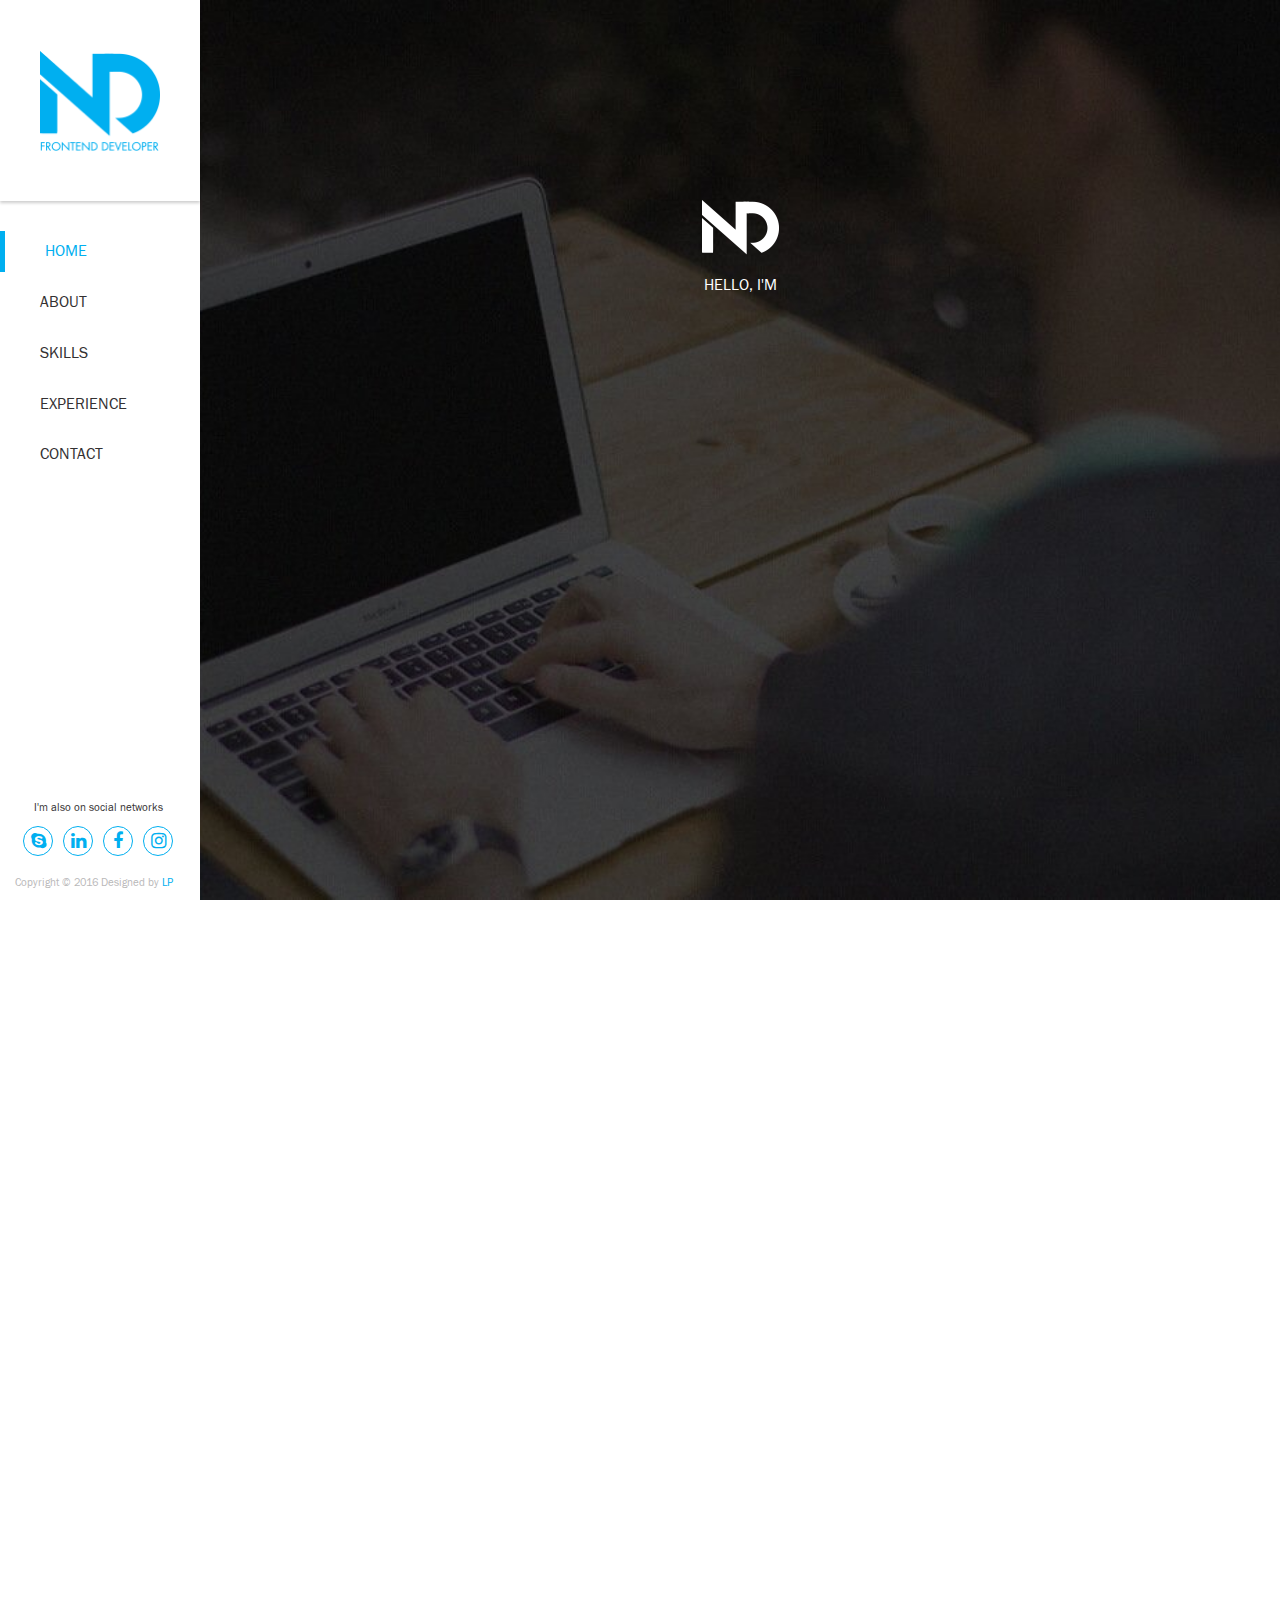
<file: index.html>
<!DOCTYPE html>
<!--[if IE 8]><html lang="en" class="no-js ie ie8"><![endif]-->
<!--[if IE 9]><html lang="en" class="no-js ie ie9"><![endif]-->
<!--[if gt IE 9]><!-->
<html lang="en" class="no-js">
  <!--<![endif]-->
  <head>
    <meta charset="utf-8">
    <!--[if IE]><meta http-equiv="X-UA-Compatible" content="IE=edge, chrome=1"><![endif]-->
    <title>Nhan Do - Frontend developer</title>
    <meta name="description" content="I'm a Frontend Developer from Ho Chi Minh City. I’m highly skilled in HTMl5/ CSS3, LESS/ SASS, Bootstrap &amp; Responsive websites. I love challenges.">
    <meta name="keywords" content="Nhan Do Frontend Developer, Frontend Developer, Nhan Do, Freelancer Frontend Developer">
    <meta name="robots" content="index, follow">
    <meta name="author" content="Nhan Do">
    <meta name="viewport" content="width=device-width, initial-scale=1, minimal-ui">
    <link rel="icon" href="favicon-16x16.ico" type="image/x-icon" sizes="16x16">
    <link rel="stylesheet" href="css/style.css">
    <!--[if lte IE 9]><link rel="stylesheet" href="style/ie.css"><![endif]-->
    <link rel="stylesheet" href="css/print.css" media="print">
  </head>
  <body>
    <div class="container">
      <header data-navigation data-type="header">
        <div class="navigation-top">
          <h1 class="logo left"><a href="#" title="Nhan Do Frontend Developer" class="visible-md-up"><img src="images/logo.png" alt="Nhan Do Frontend Developer" class="img-responsive"></a><a href="#" title="Nhan Do Frontend Developer" class="hidden-md-up"><img src="images/logo-m.png" alt="Nhan Do Frontend Developer" class="img-responsive"></a>
          </h1>
                <button type="button" name="hamburger" title="hamburger" class="btn btn-hamburger hidden-md-up fa" data-hamburger>
                </button>
        </div>
        <div data-navigation-main class="navigation-main">
          <nav data-navbar class="main-navbar">
                  <ul class="menu-navbar">
                    <li class="active"><a href="#home" title="HOME">HOME</a>
                    </li>
                    <li><a href="#about" title="ABOUT">ABOUT</a>
                    </li>
                    <li><a href="#skills" title="SKILLS">SKILLS</a>
                    </li>
                    <li><a href="#experience" title="EXPERIENCE">EXPERIENCE</a>
                    </li>
                    <li><a href="#contact" title="CONTACT">CONTACT</a>
                    </li>
                  </ul>
          </nav>
          <div class="navigation-footer">
            <div class="social-block">
              <p class="social-desc">I'm also on social networks</p>
              <ul class="social-list">
                <li><a href="skype:nhandh2013?chat" title="Skype"><span class="fa fa-skype"></span></a>
                </li>
                <li><a href="https://www.linkedin.com/in/nhan-do" title="Linked" target="_blank"><span class="fa fa-linkedin"></span></a>
                </li>
                <li><a href="https://www.facebook.com/nhan.dkny" title="Facebook" target="_blank"><span class="fa fa-facebook"></span></a>
                </li>
                <li><a href="https://www.instagram.com/nhan.dkny/" title="Instagram" target="_blank"><span class="fa fa-instagram"></span></a>
                </li>
              </ul>
            </div>
            <div class="copyright">
              <p>Copyright © 2016 Designed by<a href="javascript:void(0)" title=" LP" target="_blank"> LP</a>
              </p>
            </div>
          </div>
        </div>
      </header>
      <main>
        <div id="home" data-height-auto class="home-block background-cover">
          <div class="grid">
            <div class="inner">
              <p class="animate animate-down"><img src="images/upload/nd.png" alt="Nhan Do DEV" class="img-responsive img-center">
              </p>
              <p class="animate animate-down">HELLO, I'M</p>
              <p class="animate animate-down"><img src="images/upload/heading.png" alt="Web Developer" class="img-responsive img-center">
              </p>
              <p class="animate animate-down"><span data-typedtext class="typed-text"><span data-tap-text>FRONTEND DEVELOPER - FREELANCER</span></span></p>
              <div class="mouse-scroll animate animate-down">
                <p class="letstart">Let's start</p>
                <div class="scroll-down">
                        <button type="button" name="btn-down" title="btn-down" class="btn btn-down" data-scroll-down><img src="images/icon-mouse.png" alt="Mouse" class="img-responsive">
                        </button>
                </div>
              </div>
            </div>
          </div>
        </div>
        <div id="about" data-height-auto class="about-block background-cover">
          <div class="grid">
            <div class="row">
              <div class="col-sm-6">
                <div class="about-info animate animate-down">
                  <h3 class="heading"><img src="images/hello.png" alt="Nhan Do Frontend Developer" class="img-responsive">
                  </h3>
                  <div class="about-desc">
                    <p>I'm a Frontend Developer from Ho Chi Minh City. I’m highly skilled in HTML5/ CSS3, LESS/ SASS, Bootstrap  &amp; Responsive websites. I love challenges.</p>
                    <p>I currently work at Sutrixmedia as Frontend developer, where I spend most of my time crafting and working on awesome projects.</p>
                    <p>Regards,</p>
                    <p>Nhan Do</p>
                  </div>
                </div>
              </div>
            </div>
            <div class="about-me animate animate-down">
              <div class="heading-block">
                <h3 class="title-primary">&lt;About me&gt;</h3>
              </div>
              <div class="info-group">
                <p>Name:</p>
                <p>Nhan Do</p>
              </div>
              <div class="info-group">
                <p>Mail:</p>
                <p>nhandh2013@gmail.com</p>
              </div>
              <div class="info-group">
                <p>Phone:</p>
                <p>+84 98 350 4804</p>
              </div>
              <div class="info-group">
                <p>DOB:</p>
                <p>11-11-1993</p>
              </div>
              <div class="info-group">
                <p>Address:</p>
                <p>1 Back Dang, Ward 2, Tan Binh District, HCMC</p>
              </div><a href="images/Resume.pdf" title="Download My Resume" class="btn btn-default btn-block" target="_blank">Download My Resume</a>
            </div>
          </div>
        </div>
        <div id="skills" data-height-auto class="skills-block background-cover">
          <div class="grid">
            <div class="row">
              <div class="col-sm-8 col-sm-offset-2">
                <div class="heading-block animate animate-fadein">
                  <h3 class="title-primary">&lt;Just my awesome skills&gt;</h3>
                </div>
              </div>
            </div>
            <div class="row">
              <div class="col-sm-7 animate animate-down">
                <div class="software">
                  <h4 class="title-info">Software:</h4>
                  <ul class="list-software">
                    <li><img src="images/icon-dw.png" alt="Dreamweaver" class="img-responsive">
                    </li>
                    <li><img src="images/icon-ps.png" alt="Photoshop" class="img-responsive">
                    </li>
                    <li><img src="images/icon-ai.png" alt="Illustrator" class="img-responsive">
                    </li>
                    <li><img src="images/icon-sublime.png" alt="Sublime" class="img-responsive">
                    </li>
                  </ul>
                </div>
                <div class="knowledge">
                  <h4 class="title-info">Knowledge:</h4>
                  <ul class="list-skill">
                    <li><span class="fa fa-check"></span>HTML/ HTML5, CSS/ CSS3</li>
                    <li><span class="fa fa-check"></span>Grunt / Gulp / Jade / Less / Sass</li>
                    <li><span class="fa fa-check"></span>Bootstrap</li>
                    <li><span class="fa fa-check"></span>JavaScript / jQuery</li>
                    <li><span class="fa fa-check"></span>Expert in Responsive Web Design, Mobile Web App developement</li>
                    <li><span class="fa fa-check"></span>Good at version control GIT, SVN, JIRA</li>
                    <li><span class="fa fa-check"></span>Excellent Web Performance</li>
                  </ul>
                </div>
              </div>
              <div class="col-sm-5">
                <div class="chart-skill animate animate-down">
                  <div class="row">
                    <div class="col-xs-6">
                      <div class="chart-item">
                        <div data-chart data-percent="90" class="chart-block"><span data-percent-inner class="chart-percent"></span></div>
                        <p class="chart-name">HTML/ HTML5</p>
                      </div>
                    </div>
                    <div class="col-xs-6">
                      <div class="chart-item">
                        <div data-chart data-percent="90" class="chart-block"><span data-percent-inner class="chart-percent"></span></div>
                        <p class="chart-name">CSS/ CSS3</p>
                      </div>
                    </div>
                  </div>
                  <div class="row">
                    <div class="col-xs-6">
                      <div class="chart-item">
                        <div data-chart data-percent="90" class="chart-block"><span data-percent-inner class="chart-percent"></span></div>
                        <p class="chart-name">JADE/SASS, LESS</p>
                      </div>
                    </div>
                    <div class="col-xs-6">
                      <div class="chart-item">
                        <div data-chart data-percent="70" class="chart-block"><span data-percent-inner class="chart-percent"></span></div>
                        <p class="chart-name">JAVASCRIPT/ JQUERY</p>
                      </div>
                    </div>
                  </div>
                </div>
              </div>
            </div>
          </div>
        </div>
        <div id="experience" data-height-auto class="experience-block background-cover">
          <div class="grid">
            <div class="row">
              <div class="col-sm-8 col-sm-offset-2">
                <div class="heading-block animate animate-fadein">
                  <h3 class="title-primary">&lt;Education & experience&gt;</h3>
                </div>
              </div>
            </div>
            <div class="row">
              <div class="col-sm-4 education animate animate-fadein">
                <fieldset>
                  <legend><span class="fa fa-graduation-cap"></span>GRADUATION</legend>
                  <div class="item">
                    <div class="year"><span class="fa fa-paper-plane"></span><span class="text">01-2012</span></div>
                    <div class="short-desc">Designer Drawing certificate in Kent International College</div>
                  </div>
                  <div class="item">
                    <div class="year"><span class="fa fa-paper-plane"></span><span class="text">07-2014</span></div>
                    <div class="short-desc">Graduate in Web Design at Practice College of FPT University</div>
                  </div>
                </fieldset>
              </div>
              <div class="col-sm-8 experience animate animate-fadein">
                <div class="item-timeline animate animate-down"><span class="arrow"></span>
                  <div class="timeline-box timeline-left">
                    <p>Convert PSD to HTML with CSS/JavaScript integrated</p>
                    <p>Experience of Bootstrap &amp; Responsive websites</p>
                    <p>Experience of HTML, CSS optimizations, debugging and troubleshooting techniques.</p>
                    <p>Jquery/ Handlebar</p>
                    <p>Validated with W3C standard (HTML, CSS)</p>
                    <p>GIT, JIRA</p>
                  </div>
                  <div class="timeline-box timeline-right">
                    <div class="time-year">Nov 2015 - Present</div>
                    <div class="logo"><img src="images/upload/sutrix-logo.png" alt="Sutrix Solutions" class="img-responsive">
                    </div>
                    <div class="info">
                      <p class="name">SUTRIX SOLUTIONS</p>
                      <p class="position">Frontend Developer</p>
                    </div>
                  </div>
                </div>
                <div class="item-timeline animate animate-fadein"><span class="arrow"></span>
                  <div class="timeline-box timeline-left">
                    <p>Convert PSD to HTML with CSS/JavaScript integrated</p>
                  </div>
                  <div class="timeline-box timeline-right">
                    <div class="time-year">Nov 2015 - Nov 2016</div>
                    <div class="logo"><img src="images/upload/prostage-logo.png" alt="Prosgate Group" class="img-responsive">
                    </div>
                    <div class="info">
                      <p class="name">STAGE GROUP VIETNAM</p>
                      <p class="position">Frontend Developer - Partime</p>
                    </div>
                  </div>
                </div>
                <div class="item-timeline animate animate-fadein"><span class="arrow"></span>
                  <div class="timeline-box timeline-left">
                    <p>Convert PSD to HTML with CSS/JavaScript integrated</p>
                    <p>Network administrator</p>
                    <p>Basic PHP to integrate HTML/CSS</p>
                  </div>
                  <div class="timeline-box timeline-right">
                    <div class="time-year">2014 - 2015</div>
                    <div class="logo"><img src="images/upload/prostage-logo.png" alt="Prosgate Group" class="img-responsive">
                    </div>
                    <div class="info">
                      <p class="name">STAGE GROUP VIETNAM</p>
                      <p class="position">Frontend Developer</p>
                    </div>
                  </div>
                </div>
              </div>
            </div>
          </div>
        </div>
        <div id="contact" data-height-auto class="contact-block background-cover">
          <div class="grid">
            <div class="row">
              <div class="col-sm-8 col-sm-offset-2">
                <div class="heading-block animate animate-fadein">
                  <h3 class="title-primary">&lt;LET'S KEEP IN TOUCH&gt;</h3>
                </div>
              </div>
            </div>
            <div class="row">
              <div class="col-sm-4">
                <ul class="list-info animate animate-down">
                  <li><span class="fa fa-map-signs"></span><strong>ADDRESS:</strong>1 Bach Dang, Ward 2, Tan Binh District, HCM</li>
                  <li><span class="fa fa-envelope"></span><strong>MAIL:</strong>Nhandh2013@gmail.com</li>
                  <li><span class="fa fa-mobile"></span><strong>PHONE:</strong>+84 98 350 4804</li>
                </ul>
              </div>
              <div class="col-sm-8">
                      <form action="#" method="post" name="form-message" id="form-message" class="form-message animate animate-down">
                        <div class="row">
                          <div class="col-sm-6">
                            <div class="form-group">
                                    <label for="name" class="sr-only">Your name</label>
                                    <input type="text" name="name" id="name" required placeholder="Your name" class="form-control">
                            </div>
                          </div>
                          <div class="col-sm-6">
                            <div class="form-group">
                                    <label for="mail" class="sr-only">Your mail</label>
                                    <input type="email" name="mail" id="mail" required placeholder="Your mail" class="form-control">
                            </div>
                          </div>
                        </div>
                        <div class="form-group">
                                <label for="message" class="sr-only">Your message</label>
                                <textarea name="message" id="message" required rows="5" placeholder="Your messsage" class="form-control"></textarea>
                        </div>
                              <button type="submit" name="submit" title="submit" class="btn btn-primary btn-block">SUBMIT
                              </button>
                      </form>
              </div>
            </div>
          </div>
        </div>
      </main>
    </div>
    <script src="js/script.js"></script>
    <!--[if lt IE 8]><p class="browsehappy">You are using an <strong>outdated</strong> browser. Please <a href="http://browsehappy.com/">upgrade your browser</a> to improve your experience.</p><![endif]-->
    <noscript>JavaScript is off. Please enable to view full site.</noscript>
  </body>
</html>
</file>
<file: css/style.css>
a,abbr,address,article,aside,audio,b,blockquote,body,canvas,cite,code,dd,del,details,dfn,div,dl,dt,em,embed,fieldset,figcaption,figure,footer,form,header,hgroup,html,i,iframe,img,ins,kbd,label,legend,li,main,mark,menu,nav,object,ol,output,p,pre,q,samp,section,small,span,strong,sub,summary,sup,time,ul,var,video{margin:0;padding:0;border:0;font-size:100%;vertical-align:baseline;background:0 0;font-weight:400}html{text-size-adjust:100%;box-sizing:border-box}*,:after,:before{box-sizing:inherit}body{background:#fff;color:#fff;font-family:Franklingothic-Book;font-size:16px;line-height:1.3;-webkit-backface-visibility:hidden;-webkit-overflow-scrolling:touch}article,aside,details,figcaption,figure,footer,header,hgroup,main,menu,nav,section,summary{display:block}audio,canvas,progress,video{display:inline-block;vertical-align:baseline}ol,ul{list-style:none}blockquote,q{quotes:none}blockquote:after,blockquote:before,q:after,q:before{content:'';content:none}caption,table,tbody,td,tfoot,th,thead,tr{margin:0;padding:0}table{border-collapse:collapse;border-spacing:0}fieldset{margin:0;padding:0;border:1px solid silver}textarea{overflow:auto;vertical-align:top;resize:none}input,select,textarea{border-top-left-radius:0;border-top-right-radius:0;border-bottom-left-radius:0;border-bottom-right-radius:0;appearance:none}button,input,optgroup,select,textarea{color:inherit;font-family:inherit}input,select{vertical-align:middle}button,select{text-transform:none}.clickable,button,input[type=button],input[type=reset],input[type=submit],input[type=radio],input[type=file],input[type=checkbox],label,select{cursor:pointer}button,input[type=button],input[type=reset],input[type=submit]{appearance:button}input[type=search]{box-sizing:content-box;appearance:textfield}input[type=search]::-webkit-search-cancel-button,input[type=search]::-webkit-search-decoration{appearance:none}button::-moz-focus-inner,input::-moz-focus-inner{padding:0;border:0}input[type=number]::-webkit-inner-spin-button,input[type=number]::-webkit-outer-spin-button{height:auto}sub,sup{position:relative;line-height:0;font-size:75%;vertical-align:baseline}sup{top:-.5em}sub{bottom:-.25em}h1,h2,h3,h4,h5,h6{margin:0;padding:0;border:0;font-size:100%;vertical-align:baseline;background:0 0}h1{font-size:20px}h2{font-size:18px}h3{font-size:16px}h4{font-size:14px}h5{font-size:12px}h6{font-size:10px}b,optgroup,strong{font-weight:700}dfn{font-style:italic}small{font-size:80%}ins{background-color:#ff9;color:#000;text-decoration:none}mark{background-color:#ff0;color:#000;font-style:italic}del{text-decoration:line-through}abbr[title],dfn[title]{border-bottom:1px dotted;cursor:help}code,kbd,pre,samp{font-family:Monaco,Menlo,Consolas,"Courier New",monospace;font-size:1em}hr{display:block;margin:1em 0;padding:0;height:1px;border:0;border-top:1px solid #ccc}a{color:#00aff0;text-decoration:none}a:hover{color:#0077a3}a:active{color:#008abd}:focus{outline:0}noscript{position:fixed;top:0;width:100%;padding:5px;text-align:center;color:#fff;background:gray}.grid{margin-right:auto;margin-left:auto;padding-left:15px;padding-right:15px}@media (min-width:992px){.grid{max-width:970px}}@media (min-width:1200px){.grid{max-width:970px}}.grid-fluid{margin-right:auto;margin-left:auto;padding-left:15px;padding-right:15px}.row{margin-left:-15px;margin-right:-15px}.col-lg-1,.col-lg-10,.col-lg-11,.col-lg-12,.col-lg-2,.col-lg-3,.col-lg-4,.col-lg-5,.col-lg-6,.col-lg-7,.col-lg-8,.col-lg-9,.col-md-1,.col-md-10,.col-md-11,.col-md-12,.col-md-2,.col-md-3,.col-md-4,.col-md-5,.col-md-6,.col-md-7,.col-md-8,.col-md-9,.col-sm-1,.col-sm-10,.col-sm-11,.col-sm-12,.col-sm-2,.col-sm-3,.col-sm-4,.col-sm-5,.col-sm-6,.col-sm-7,.col-sm-8,.col-sm-9,.col-xs-1,.col-xs-10,.col-xs-11,.col-xs-12,.col-xs-2,.col-xs-3,.col-xs-4,.col-xs-5,.col-xs-6,.col-xs-7,.col-xs-8,.col-xs-9{position:relative;min-height:1px;padding-left:15px;padding-right:15px}.col-xs-1,.col-xs-10,.col-xs-11,.col-xs-12,.col-xs-2,.col-xs-3,.col-xs-4,.col-xs-5,.col-xs-6,.col-xs-7,.col-xs-8,.col-xs-9{float:left}.col-xs-12{width:100%}.col-xs-11{width:91.66666667%}.col-xs-10{width:83.33333333%}.col-xs-9{width:75%}.col-xs-8{width:66.66666667%}.col-xs-7{width:58.33333333%}.col-xs-6{width:50%}.col-xs-5{width:41.66666667%}.col-xs-4{width:33.33333333%}.col-xs-3{width:25%}.col-xs-2{width:16.66666667%}.col-xs-1{width:8.33333333%}.col-xs-pull-12{right:100%}.col-xs-pull-11{right:91.66666667%}.col-xs-pull-10{right:83.33333333%}.col-xs-pull-9{right:75%}.col-xs-pull-8{right:66.66666667%}.col-xs-pull-7{right:58.33333333%}.col-xs-pull-6{right:50%}.col-xs-pull-5{right:41.66666667%}.col-xs-pull-4{right:33.33333333%}.col-xs-pull-3{right:25%}.col-xs-pull-2{right:16.66666667%}.col-xs-pull-1{right:8.33333333%}.col-xs-pull-0{right:auto}.col-xs-push-12{left:100%}.col-xs-push-11{left:91.66666667%}.col-xs-push-10{left:83.33333333%}.col-xs-push-9{left:75%}.col-xs-push-8{left:66.66666667%}.col-xs-push-7{left:58.33333333%}.col-xs-push-6{left:50%}.col-xs-push-5{left:41.66666667%}.col-xs-push-4{left:33.33333333%}.col-xs-push-3{left:25%}.col-xs-push-2{left:16.66666667%}.col-xs-push-1{left:8.33333333%}.col-xs-push-0{left:auto}.col-xs-offset-12{margin-left:100%}.col-xs-offset-11{margin-left:91.66666667%}.col-xs-offset-10{margin-left:83.33333333%}.col-xs-offset-9{margin-left:75%}.col-xs-offset-8{margin-left:66.66666667%}.col-xs-offset-7{margin-left:58.33333333%}.col-xs-offset-6{margin-left:50%}.col-xs-offset-5{margin-left:41.66666667%}.col-xs-offset-4{margin-left:33.33333333%}.col-xs-offset-3{margin-left:25%}.col-xs-offset-2{margin-left:16.66666667%}.col-xs-offset-1{margin-left:8.33333333%}.col-xs-offset-0{margin-left:0}@media (min-width:768px){.col-sm-1,.col-sm-10,.col-sm-11,.col-sm-12,.col-sm-2,.col-sm-3,.col-sm-4,.col-sm-5,.col-sm-6,.col-sm-7,.col-sm-8,.col-sm-9{float:left}.col-sm-12{width:100%}.col-sm-11{width:91.66666667%}.col-sm-10{width:83.33333333%}.col-sm-9{width:75%}.col-sm-8{width:66.66666667%}.col-sm-7{width:58.33333333%}.col-sm-6{width:50%}.col-sm-5{width:41.66666667%}.col-sm-4{width:33.33333333%}.col-sm-3{width:25%}.col-sm-2{width:16.66666667%}.col-sm-1{width:8.33333333%}.col-sm-pull-12{right:100%}.col-sm-pull-11{right:91.66666667%}.col-sm-pull-10{right:83.33333333%}.col-sm-pull-9{right:75%}.col-sm-pull-8{right:66.66666667%}.col-sm-pull-7{right:58.33333333%}.col-sm-pull-6{right:50%}.col-sm-pull-5{right:41.66666667%}.col-sm-pull-4{right:33.33333333%}.col-sm-pull-3{right:25%}.col-sm-pull-2{right:16.66666667%}.col-sm-pull-1{right:8.33333333%}.col-sm-pull-0{right:auto}.col-sm-push-12{left:100%}.col-sm-push-11{left:91.66666667%}.col-sm-push-10{left:83.33333333%}.col-sm-push-9{left:75%}.col-sm-push-8{left:66.66666667%}.col-sm-push-7{left:58.33333333%}.col-sm-push-6{left:50%}.col-sm-push-5{left:41.66666667%}.col-sm-push-4{left:33.33333333%}.col-sm-push-3{left:25%}.col-sm-push-2{left:16.66666667%}.col-sm-push-1{left:8.33333333%}.col-sm-push-0{left:auto}.col-sm-offset-12{margin-left:100%}.col-sm-offset-11{margin-left:91.66666667%}.col-sm-offset-10{margin-left:83.33333333%}.col-sm-offset-9{margin-left:75%}.col-sm-offset-8{margin-left:66.66666667%}.col-sm-offset-7{margin-left:58.33333333%}.col-sm-offset-6{margin-left:50%}.col-sm-offset-5{margin-left:41.66666667%}.col-sm-offset-4{margin-left:33.33333333%}.col-sm-offset-3{margin-left:25%}.col-sm-offset-2{margin-left:16.66666667%}.col-sm-offset-1{margin-left:8.33333333%}.col-sm-offset-0{margin-left:0}}@media (min-width:992px){.col-md-1,.col-md-10,.col-md-11,.col-md-12,.col-md-2,.col-md-3,.col-md-4,.col-md-5,.col-md-6,.col-md-7,.col-md-8,.col-md-9{float:left}.col-md-12{width:100%}.col-md-11{width:91.66666667%}.col-md-10{width:83.33333333%}.col-md-9{width:75%}.col-md-8{width:66.66666667%}.col-md-7{width:58.33333333%}.col-md-6{width:50%}.col-md-5{width:41.66666667%}.col-md-4{width:33.33333333%}.col-md-3{width:25%}.col-md-2{width:16.66666667%}.col-md-1{width:8.33333333%}.col-md-pull-12{right:100%}.col-md-pull-11{right:91.66666667%}.col-md-pull-10{right:83.33333333%}.col-md-pull-9{right:75%}.col-md-pull-8{right:66.66666667%}.col-md-pull-7{right:58.33333333%}.col-md-pull-6{right:50%}.col-md-pull-5{right:41.66666667%}.col-md-pull-4{right:33.33333333%}.col-md-pull-3{right:25%}.col-md-pull-2{right:16.66666667%}.col-md-pull-1{right:8.33333333%}.col-md-pull-0{right:auto}.col-md-push-12{left:100%}.col-md-push-11{left:91.66666667%}.col-md-push-10{left:83.33333333%}.col-md-push-9{left:75%}.col-md-push-8{left:66.66666667%}.col-md-push-7{left:58.33333333%}.col-md-push-6{left:50%}.col-md-push-5{left:41.66666667%}.col-md-push-4{left:33.33333333%}.col-md-push-3{left:25%}.col-md-push-2{left:16.66666667%}.col-md-push-1{left:8.33333333%}.col-md-push-0{left:auto}.col-md-offset-12{margin-left:100%}.col-md-offset-11{margin-left:91.66666667%}.col-md-offset-10{margin-left:83.33333333%}.col-md-offset-9{margin-left:75%}.col-md-offset-8{margin-left:66.66666667%}.col-md-offset-7{margin-left:58.33333333%}.col-md-offset-6{margin-left:50%}.col-md-offset-5{margin-left:41.66666667%}.col-md-offset-4{margin-left:33.33333333%}.col-md-offset-3{margin-left:25%}.col-md-offset-2{margin-left:16.66666667%}.col-md-offset-1{margin-left:8.33333333%}.col-md-offset-0{margin-left:0}}@media (min-width:1200px){.col-lg-1,.col-lg-10,.col-lg-11,.col-lg-12,.col-lg-2,.col-lg-3,.col-lg-4,.col-lg-5,.col-lg-6,.col-lg-7,.col-lg-8,.col-lg-9{float:left}.col-lg-12{width:100%}.col-lg-11{width:91.66666667%}.col-lg-10{width:83.33333333%}.col-lg-9{width:75%}.col-lg-8{width:66.66666667%}.col-lg-7{width:58.33333333%}.col-lg-6{width:50%}.col-lg-5{width:41.66666667%}.col-lg-4{width:33.33333333%}.col-lg-3{width:25%}.col-lg-2{width:16.66666667%}.col-lg-1{width:8.33333333%}.col-lg-pull-12{right:100%}.col-lg-pull-11{right:91.66666667%}.col-lg-pull-10{right:83.33333333%}.col-lg-pull-9{right:75%}.col-lg-pull-8{right:66.66666667%}.col-lg-pull-7{right:58.33333333%}.col-lg-pull-6{right:50%}.col-lg-pull-5{right:41.66666667%}.col-lg-pull-4{right:33.33333333%}.col-lg-pull-3{right:25%}.col-lg-pull-2{right:16.66666667%}.col-lg-pull-1{right:8.33333333%}.col-lg-pull-0{right:auto}.col-lg-push-12{left:100%}.col-lg-push-11{left:91.66666667%}.col-lg-push-10{left:83.33333333%}.col-lg-push-9{left:75%}.col-lg-push-8{left:66.66666667%}.col-lg-push-7{left:58.33333333%}.col-lg-push-6{left:50%}.col-lg-push-5{left:41.66666667%}.col-lg-push-4{left:33.33333333%}.col-lg-push-3{left:25%}.col-lg-push-2{left:16.66666667%}.col-lg-push-1{left:8.33333333%}.col-lg-push-0{left:auto}.col-lg-offset-12{margin-left:100%}.col-lg-offset-11{margin-left:91.66666667%}.col-lg-offset-10{margin-left:83.33333333%}.col-lg-offset-9{margin-left:75%}.col-lg-offset-8{margin-left:66.66666667%}.col-lg-offset-7{margin-left:58.33333333%}.col-lg-offset-6{margin-left:50%}.col-lg-offset-5{margin-left:41.66666667%}.col-lg-offset-4{margin-left:33.33333333%}.col-lg-offset-3{margin-left:25%}.col-lg-offset-2{margin-left:16.66666667%}.col-lg-offset-1{margin-left:8.33333333%}.col-lg-offset-0{margin-left:0}}.visible-lg,.visible-md,.visible-md-up,.visible-sm,.visible-sm-up,.visible-xs{display:none!important}@media (max-width:767px){.visible-xs{display:block!important}table.visible-xs{display:table}tr.visible-xs{display:table-row!important}td.visible-xs,th.visible-xs{display:table-cell!important}}@media (min-width:768px) and (max-width:991px){.visible-sm{display:block!important}table.visible-sm{display:table}tr.visible-sm{display:table-row!important}td.visible-sm,th.visible-sm{display:table-cell!important}}@media (min-width:768px){.visible-sm-up{display:block!important}table.visible-sm-up{display:table}tr.visible-sm-up{display:table-row!important}td.visible-sm-up,th.visible-sm-up{display:table-cell!important}}@media (min-width:992px) and (max-width:1199px){.visible-md{display:block!important}table.visible-md{display:table}tr.visible-md{display:table-row!important}td.visible-md,th.visible-md{display:table-cell!important}}@media (min-width:992px){.visible-md-up{display:block!important}table.visible-md-up{display:table}tr.visible-md-up{display:table-row!important}td.visible-md-up,th.visible-md-up{display:table-cell!important}}@media (min-width:1200px){.visible-lg{display:block!important}table.visible-lg{display:table}tr.visible-lg{display:table-row!important}td.visible-lg,th.visible-lg{display:table-cell!important}}@media (max-width:767px){.hidden-xs{display:none!important}}@media (min-width:768px) and (max-width:991px){.hidden-sm{display:none!important}}@media (min-width:768px){.hidden-sm-up{display:none!important}}@media (min-width:992px) and (max-width:1199px){.hidden-md{display:none!important}}@media (min-width:992px){.hidden-md-up{display:none!important}}@media (min-width:1200px){.hidden-lg{display:none!important}}.clearfix:after,.clearfix:before,.grid-fluid:after,.grid-fluid:before,.grid:after,.grid:before,.row:after,.row:before{display:table;content:""}.clearfix:after,.grid-fluid:after,.grid:after,.row:after{clear:both}.center{display:block;margin-left:auto;margin-right:auto}.right{float:right!important}.left{float:left!important}.hide{display:none!important;visibility:hidden}.invisible{visibility:hidden}.hidden{display:none!important;visibility:hidden!important}.antialiased{-webkit-font-smoothing:antialiased;-moz-osx-font-smoothing:grayscale}.text-left{text-align:left!important}.text-right{text-align:right!important}.text-center{text-align:center!important}.text-justify{text-align:justify!important}@font-face{font-family:Franklingothic-Book;src:url(../fonts/Franklingothic-Book.woff) format('woff');font-weight:400;font-style:normal}@font-face{font-family:Franklingothic-Bookit;src:url(../fonts/Franklingothic-Bookit.woff) format('woff');font-weight:400;font-style:normal}@font-face{font-family:Franklingothic-Demi;src:url(../fonts/Franklingothic-Demi.woff) format('woff');font-weight:400;font-style:normal}@font-face{font-family:Franklingothic-Demiit;src:url(../fonts/Franklingothic-Demiit.woff) format('woff');font-weight:400;font-style:normal}@font-face{font-family:fontawesome;src:url(../fonts/fontawesome.woff) format('woff');font-weight:400;font-style:normal}.form-group{margin-bottom:1.25rem}.form-control{display:block;width:100%;height:60px;padding:15px 20px;line-height:1.3;color:#fff;font-size:16px;background-color:transparent;background-image:none;border:1px solid #fff;border-radius:5px;transition:border-color ease-in-out .15s,box-shadow ease-in-out .15s;-webkit-transition:border-color ease-in-out .15s,box-shadow ease-in-out .15s;-moz-transition:border-color ease-in-out .15s,box-shadow ease-in-out .15s}.form-control:-moz-placeholder{color:#fff}.form-control::-moz-placeholder{color:#fff}.form-control:-ms-input-placeholder{color:#fff}.form-control::-webkit-input-placeholder{color:#fff}.form-control::-ms-expand{border:0;background-color:transparent}textarea.form-control{height:auto}.fa{display:inline-block;font:normal normal normal 14px/1 FontAwesome;font-size:inherit;text-rendering:auto;-webkit-font-smoothing:antialiased;-moz-osx-font-smoothing:grayscale}.fa-lg{font-size:1.33333333em;line-height:.75em;vertical-align:-15%}.fa-2x{font-size:2em}.fa-3x{font-size:3em}.fa-4x{font-size:4em}.fa-5x{font-size:5em}.fa-fw{width:1.28571429em;text-align:center}.fa-ul{padding-left:0;margin-left:2.14285714em;list-style-type:none}.fa-ul>li{position:relative}.fa-li{position:absolute;left:-2.14285714em;width:2.14285714em;top:.14285714em;text-align:center}.fa-li.fa-lg{left:-1.85714286em}.fa-border{padding:.2em .25em .15em;border:solid .08em #eee;border-radius:.1em}.fa-pull-left{float:left}.fa-pull-right{float:right}.fa.fa-pull-left{margin-right:.3em}.fa.fa-pull-right{margin-left:.3em}.pull-right{float:right}.pull-left{float:left}.fa.pull-left{margin-right:.3em}.fa.pull-right{margin-left:.3em}.fa-spin{-webkit-animation:fa-spin 2s infinite linear;animation:fa-spin 2s infinite linear}.fa-pulse{-webkit-animation:fa-spin 1s infinite steps(8);animation:fa-spin 1s infinite steps(8)}@-webkit-keyframes fa-spin{0%{-webkit-transform:rotate(0);transform:rotate(0)}100%{-webkit-transform:rotate(359deg);transform:rotate(359deg)}}@keyframes fa-spin{0%{-webkit-transform:rotate(0);transform:rotate(0)}100%{-webkit-transform:rotate(359deg);transform:rotate(359deg)}}.fa-rotate-90{-ms-filter:"progid:DXImageTransform.Microsoft.BasicImage(rotation=1)";-webkit-transform:rotate(90deg);-ms-transform:rotate(90deg);transform:rotate(90deg)}.fa-rotate-180{-ms-filter:"progid:DXImageTransform.Microsoft.BasicImage(rotation=2)";-webkit-transform:rotate(180deg);-ms-transform:rotate(180deg);transform:rotate(180deg)}.fa-rotate-270{-ms-filter:"progid:DXImageTransform.Microsoft.BasicImage(rotation=3)";-webkit-transform:rotate(270deg);-ms-transform:rotate(270deg);transform:rotate(270deg)}.fa-flip-horizontal{-ms-filter:"progid:DXImageTransform.Microsoft.BasicImage(rotation=0, mirror=1)";-webkit-transform:scale(-1,1);-ms-transform:scale(-1,1);transform:scale(-1,1)}.fa-flip-vertical{-ms-filter:"progid:DXImageTransform.Microsoft.BasicImage(rotation=2, mirror=1)";-webkit-transform:scale(1,-1);-ms-transform:scale(1,-1);transform:scale(1,-1)}:root .fa-flip-horizontal,:root .fa-flip-vertical,:root .fa-rotate-180,:root .fa-rotate-270,:root .fa-rotate-90{filter:none}.fa-stack{position:relative;display:inline-block;width:2em;height:2em;line-height:2em;vertical-align:middle}.fa-stack-1x,.fa-stack-2x{position:absolute;left:0;width:100%;text-align:center}.fa-stack-1x{line-height:inherit}.fa-stack-2x{font-size:2em}.fa-inverse{color:#fff}.fa-glass:before{content:"\f000"}.fa-music:before{content:"\f001"}.fa-search:before{content:"\f002"}.fa-envelope-o:before{content:"\f003"}.fa-heart:before{content:"\f004"}.fa-star:before{content:"\f005"}.fa-star-o:before{content:"\f006"}.fa-user:before{content:"\f007"}.fa-film:before{content:"\f008"}.fa-th-large:before{content:"\f009"}.fa-th:before{content:"\f00a"}.fa-th-list:before{content:"\f00b"}.fa-check:before{content:"\f00c"}.fa-close:before,.fa-remove:before,.fa-times:before{content:"\f00d"}.fa-search-plus:before{content:"\f00e"}.fa-search-minus:before{content:"\f010"}.fa-power-off:before{content:"\f011"}.fa-signal:before{content:"\f012"}.fa-cog:before,.fa-gear:before{content:"\f013"}.fa-trash-o:before{content:"\f014"}.fa-home:before{content:"\f015"}.fa-file-o:before{content:"\f016"}.fa-clock-o:before{content:"\f017"}.fa-road:before{content:"\f018"}.fa-download:before{content:"\f019"}.fa-arrow-circle-o-down:before{content:"\f01a"}.fa-arrow-circle-o-up:before{content:"\f01b"}.fa-inbox:before{content:"\f01c"}.fa-play-circle-o:before{content:"\f01d"}.fa-repeat:before,.fa-rotate-right:before{content:"\f01e"}.fa-refresh:before{content:"\f021"}.fa-list-alt:before{content:"\f022"}.fa-lock:before{content:"\f023"}.fa-flag:before{content:"\f024"}.fa-headphones:before{content:"\f025"}.fa-volume-off:before{content:"\f026"}.fa-volume-down:before{content:"\f027"}.fa-volume-up:before{content:"\f028"}.fa-qrcode:before{content:"\f029"}.fa-barcode:before{content:"\f02a"}.fa-tag:before{content:"\f02b"}.fa-tags:before{content:"\f02c"}.fa-book:before{content:"\f02d"}.fa-bookmark:before{content:"\f02e"}.fa-print:before{content:"\f02f"}.fa-camera:before{content:"\f030"}.fa-font:before{content:"\f031"}.fa-bold:before{content:"\f032"}.fa-italic:before{content:"\f033"}.fa-text-height:before{content:"\f034"}.fa-text-width:before{content:"\f035"}.fa-align-left:before{content:"\f036"}.fa-align-center:before{content:"\f037"}.fa-align-right:before{content:"\f038"}.fa-align-justify:before{content:"\f039"}.fa-list:before{content:"\f03a"}.fa-dedent:before,.fa-outdent:before{content:"\f03b"}.fa-indent:before{content:"\f03c"}.fa-video-camera:before{content:"\f03d"}.fa-image:before,.fa-photo:before,.fa-picture-o:before{content:"\f03e"}.fa-pencil:before{content:"\f040"}.fa-map-marker:before{content:"\f041"}.fa-adjust:before{content:"\f042"}.fa-tint:before{content:"\f043"}.fa-edit:before,.fa-pencil-square-o:before{content:"\f044"}.fa-share-square-o:before{content:"\f045"}.fa-check-square-o:before{content:"\f046"}.fa-arrows:before{content:"\f047"}.fa-step-backward:before{content:"\f048"}.fa-fast-backward:before{content:"\f049"}.fa-backward:before{content:"\f04a"}.fa-play:before{content:"\f04b"}.fa-pause:before{content:"\f04c"}.fa-stop:before{content:"\f04d"}.fa-forward:before{content:"\f04e"}.fa-fast-forward:before{content:"\f050"}.fa-step-forward:before{content:"\f051"}.fa-eject:before{content:"\f052"}.fa-chevron-left:before{content:"\f053"}.fa-chevron-right:before{content:"\f054"}.fa-plus-circle:before{content:"\f055"}.fa-minus-circle:before{content:"\f056"}.fa-times-circle:before{content:"\f057"}.fa-check-circle:before{content:"\f058"}.fa-question-circle:before{content:"\f059"}.fa-info-circle:before{content:"\f05a"}.fa-crosshairs:before{content:"\f05b"}.fa-times-circle-o:before{content:"\f05c"}.fa-check-circle-o:before{content:"\f05d"}.fa-ban:before{content:"\f05e"}.fa-arrow-left:before{content:"\f060"}.fa-arrow-right:before{content:"\f061"}.fa-arrow-up:before{content:"\f062"}.fa-arrow-down:before{content:"\f063"}.fa-mail-forward:before,.fa-share:before{content:"\f064"}.fa-expand:before{content:"\f065"}.fa-compress:before{content:"\f066"}.fa-plus:before{content:"\f067"}.fa-minus:before{content:"\f068"}.fa-asterisk:before{content:"\f069"}.fa-exclamation-circle:before{content:"\f06a"}.fa-gift:before{content:"\f06b"}.fa-leaf:before{content:"\f06c"}.fa-fire:before{content:"\f06d"}.fa-eye:before{content:"\f06e"}.fa-eye-slash:before{content:"\f070"}.fa-exclamation-triangle:before,.fa-warning:before{content:"\f071"}.fa-plane:before{content:"\f072"}.fa-calendar:before{content:"\f073"}.fa-random:before{content:"\f074"}.fa-comment:before{content:"\f075"}.fa-magnet:before{content:"\f076"}.fa-chevron-up:before{content:"\f077"}.fa-chevron-down:before{content:"\f078"}.fa-retweet:before{content:"\f079"}.fa-shopping-cart:before{content:"\f07a"}.fa-folder:before{content:"\f07b"}.fa-folder-open:before{content:"\f07c"}.fa-arrows-v:before{content:"\f07d"}.fa-arrows-h:before{content:"\f07e"}.fa-bar-chart-o:before,.fa-bar-chart:before{content:"\f080"}.fa-twitter-square:before{content:"\f081"}.fa-facebook-square:before{content:"\f082"}.fa-camera-retro:before{content:"\f083"}.fa-key:before{content:"\f084"}.fa-cogs:before,.fa-gears:before{content:"\f085"}.fa-comments:before{content:"\f086"}.fa-thumbs-o-up:before{content:"\f087"}.fa-thumbs-o-down:before{content:"\f088"}.fa-star-half:before{content:"\f089"}.fa-heart-o:before{content:"\f08a"}.fa-sign-out:before{content:"\f08b"}.fa-linkedin-square:before{content:"\f08c"}.fa-thumb-tack:before{content:"\f08d"}.fa-external-link:before{content:"\f08e"}.fa-sign-in:before{content:"\f090"}.fa-trophy:before{content:"\f091"}.fa-github-square:before{content:"\f092"}.fa-upload:before{content:"\f093"}.fa-lemon-o:before{content:"\f094"}.fa-phone:before{content:"\f095"}.fa-square-o:before{content:"\f096"}.fa-bookmark-o:before{content:"\f097"}.fa-phone-square:before{content:"\f098"}.fa-twitter:before{content:"\f099"}.fa-facebook-f:before,.fa-facebook:before{content:"\f09a"}.fa-github:before{content:"\f09b"}.fa-unlock:before{content:"\f09c"}.fa-credit-card:before{content:"\f09d"}.fa-feed:before,.fa-rss:before{content:"\f09e"}.fa-hdd-o:before{content:"\f0a0"}.fa-bullhorn:before{content:"\f0a1"}.fa-bell:before{content:"\f0f3"}.fa-certificate:before{content:"\f0a3"}.fa-hand-o-right:before{content:"\f0a4"}.fa-hand-o-left:before{content:"\f0a5"}.fa-hand-o-up:before{content:"\f0a6"}.fa-hand-o-down:before{content:"\f0a7"}.fa-arrow-circle-left:before{content:"\f0a8"}.fa-arrow-circle-right:before{content:"\f0a9"}.fa-arrow-circle-up:before{content:"\f0aa"}.fa-arrow-circle-down:before{content:"\f0ab"}.fa-globe:before{content:"\f0ac"}.fa-wrench:before{content:"\f0ad"}.fa-tasks:before{content:"\f0ae"}.fa-filter:before{content:"\f0b0"}.fa-briefcase:before{content:"\f0b1"}.fa-arrows-alt:before{content:"\f0b2"}.fa-group:before,.fa-users:before{content:"\f0c0"}.fa-chain:before,.fa-link:before{content:"\f0c1"}.fa-cloud:before{content:"\f0c2"}.fa-flask:before{content:"\f0c3"}.fa-cut:before,.fa-scissors:before{content:"\f0c4"}.fa-copy:before,.fa-files-o:before{content:"\f0c5"}.fa-paperclip:before{content:"\f0c6"}.fa-floppy-o:before,.fa-save:before{content:"\f0c7"}.fa-square:before{content:"\f0c8"}.fa-bars:before,.fa-navicon:before,.fa-reorder:before{content:"\f0c9"}.fa-list-ul:before{content:"\f0ca"}.fa-list-ol:before{content:"\f0cb"}.fa-strikethrough:before{content:"\f0cc"}.fa-underline:before{content:"\f0cd"}.fa-table:before{content:"\f0ce"}.fa-magic:before{content:"\f0d0"}.fa-truck:before{content:"\f0d1"}.fa-pinterest:before{content:"\f0d2"}.fa-pinterest-square:before{content:"\f0d3"}.fa-google-plus-square:before{content:"\f0d4"}.fa-google-plus:before{content:"\f0d5"}.fa-money:before{content:"\f0d6"}.fa-caret-down:before{content:"\f0d7"}.fa-caret-up:before{content:"\f0d8"}.fa-caret-left:before{content:"\f0d9"}.fa-caret-right:before{content:"\f0da"}.fa-columns:before{content:"\f0db"}.fa-sort:before,.fa-unsorted:before{content:"\f0dc"}.fa-sort-desc:before,.fa-sort-down:before{content:"\f0dd"}.fa-sort-asc:before,.fa-sort-up:before{content:"\f0de"}.fa-envelope:before{content:"\f0e0"}.fa-linkedin:before{content:"\f0e1"}.fa-rotate-left:before,.fa-undo:before{content:"\f0e2"}.fa-gavel:before,.fa-legal:before{content:"\f0e3"}.fa-dashboard:before,.fa-tachometer:before{content:"\f0e4"}.fa-comment-o:before{content:"\f0e5"}.fa-comments-o:before{content:"\f0e6"}.fa-bolt:before,.fa-flash:before{content:"\f0e7"}.fa-sitemap:before{content:"\f0e8"}.fa-umbrella:before{content:"\f0e9"}.fa-clipboard:before,.fa-paste:before{content:"\f0ea"}.fa-lightbulb-o:before{content:"\f0eb"}.fa-exchange:before{content:"\f0ec"}.fa-cloud-download:before{content:"\f0ed"}.fa-cloud-upload:before{content:"\f0ee"}.fa-user-md:before{content:"\f0f0"}.fa-stethoscope:before{content:"\f0f1"}.fa-suitcase:before{content:"\f0f2"}.fa-bell-o:before{content:"\f0a2"}.fa-coffee:before{content:"\f0f4"}.fa-cutlery:before{content:"\f0f5"}.fa-file-text-o:before{content:"\f0f6"}.fa-building-o:before{content:"\f0f7"}.fa-hospital-o:before{content:"\f0f8"}.fa-ambulance:before{content:"\f0f9"}.fa-medkit:before{content:"\f0fa"}.fa-fighter-jet:before{content:"\f0fb"}.fa-beer:before{content:"\f0fc"}.fa-h-square:before{content:"\f0fd"}.fa-plus-square:before{content:"\f0fe"}.fa-angle-double-left:before{content:"\f100"}.fa-angle-double-right:before{content:"\f101"}.fa-angle-double-up:before{content:"\f102"}.fa-angle-double-down:before{content:"\f103"}.fa-angle-left:before{content:"\f104"}.fa-angle-right:before{content:"\f105"}.fa-angle-up:before{content:"\f106"}.fa-angle-down:before{content:"\f107"}.fa-desktop:before{content:"\f108"}.fa-laptop:before{content:"\f109"}.fa-tablet:before{content:"\f10a"}.fa-mobile-phone:before,.fa-mobile:before{content:"\f10b"}.fa-circle-o:before{content:"\f10c"}.fa-quote-left:before{content:"\f10d"}.fa-quote-right:before{content:"\f10e"}.fa-spinner:before{content:"\f110"}.fa-circle:before{content:"\f111"}.fa-mail-reply:before,.fa-reply:before{content:"\f112"}.fa-github-alt:before{content:"\f113"}.fa-folder-o:before{content:"\f114"}.fa-folder-open-o:before{content:"\f115"}.fa-smile-o:before{content:"\f118"}.fa-frown-o:before{content:"\f119"}.fa-meh-o:before{content:"\f11a"}.fa-gamepad:before{content:"\f11b"}.fa-keyboard-o:before{content:"\f11c"}.fa-flag-o:before{content:"\f11d"}.fa-flag-checkered:before{content:"\f11e"}.fa-terminal:before{content:"\f120"}.fa-code:before{content:"\f121"}.fa-mail-reply-all:before,.fa-reply-all:before{content:"\f122"}.fa-star-half-empty:before,.fa-star-half-full:before,.fa-star-half-o:before{content:"\f123"}.fa-location-arrow:before{content:"\f124"}.fa-crop:before{content:"\f125"}.fa-code-fork:before{content:"\f126"}.fa-chain-broken:before,.fa-unlink:before{content:"\f127"}.fa-question:before{content:"\f128"}.fa-info:before{content:"\f129"}.fa-exclamation:before{content:"\f12a"}.fa-superscript:before{content:"\f12b"}.fa-subscript:before{content:"\f12c"}.fa-eraser:before{content:"\f12d"}.fa-puzzle-piece:before{content:"\f12e"}.fa-microphone:before{content:"\f130"}.fa-microphone-slash:before{content:"\f131"}.fa-shield:before{content:"\f132"}.fa-calendar-o:before{content:"\f133"}.fa-fire-extinguisher:before{content:"\f134"}.fa-rocket:before{content:"\f135"}.fa-maxcdn:before{content:"\f136"}.fa-chevron-circle-left:before{content:"\f137"}.fa-chevron-circle-right:before{content:"\f138"}.fa-chevron-circle-up:before{content:"\f139"}.fa-chevron-circle-down:before{content:"\f13a"}.fa-html5:before{content:"\f13b"}.fa-css3:before{content:"\f13c"}.fa-anchor:before{content:"\f13d"}.fa-unlock-alt:before{content:"\f13e"}.fa-bullseye:before{content:"\f140"}.fa-ellipsis-h:before{content:"\f141"}.fa-ellipsis-v:before{content:"\f142"}.fa-rss-square:before{content:"\f143"}.fa-play-circle:before{content:"\f144"}.fa-ticket:before{content:"\f145"}.fa-minus-square:before{content:"\f146"}.fa-minus-square-o:before{content:"\f147"}.fa-level-up:before{content:"\f148"}.fa-level-down:before{content:"\f149"}.fa-check-square:before{content:"\f14a"}.fa-pencil-square:before{content:"\f14b"}.fa-external-link-square:before{content:"\f14c"}.fa-share-square:before{content:"\f14d"}.fa-compass:before{content:"\f14e"}.fa-caret-square-o-down:before,.fa-toggle-down:before{content:"\f150"}.fa-caret-square-o-up:before,.fa-toggle-up:before{content:"\f151"}.fa-caret-square-o-right:before,.fa-toggle-right:before{content:"\f152"}.fa-eur:before,.fa-euro:before{content:"\f153"}.fa-gbp:before{content:"\f154"}.fa-dollar:before,.fa-usd:before{content:"\f155"}.fa-inr:before,.fa-rupee:before{content:"\f156"}.fa-cny:before,.fa-jpy:before,.fa-rmb:before,.fa-yen:before{content:"\f157"}.fa-rouble:before,.fa-rub:before,.fa-ruble:before{content:"\f158"}.fa-krw:before,.fa-won:before{content:"\f159"}.fa-bitcoin:before,.fa-btc:before{content:"\f15a"}.fa-file:before{content:"\f15b"}.fa-file-text:before{content:"\f15c"}.fa-sort-alpha-asc:before{content:"\f15d"}.fa-sort-alpha-desc:before{content:"\f15e"}.fa-sort-amount-asc:before{content:"\f160"}.fa-sort-amount-desc:before{content:"\f161"}.fa-sort-numeric-asc:before{content:"\f162"}.fa-sort-numeric-desc:before{content:"\f163"}.fa-thumbs-up:before{content:"\f164"}.fa-thumbs-down:before{content:"\f165"}.fa-youtube-square:before{content:"\f166"}.fa-youtube:before{content:"\f167"}.fa-xing:before{content:"\f168"}.fa-xing-square:before{content:"\f169"}.fa-youtube-play:before{content:"\f16a"}.fa-dropbox:before{content:"\f16b"}.fa-stack-overflow:before{content:"\f16c"}.fa-instagram:before{content:"\f16d"}.fa-flickr:before{content:"\f16e"}.fa-adn:before{content:"\f170"}.fa-bitbucket:before{content:"\f171"}.fa-bitbucket-square:before{content:"\f172"}.fa-tumblr:before{content:"\f173"}.fa-tumblr-square:before{content:"\f174"}.fa-long-arrow-down:before{content:"\f175"}.fa-long-arrow-up:before{content:"\f176"}.fa-long-arrow-left:before{content:"\f177"}.fa-long-arrow-right:before{content:"\f178"}.fa-apple:before{content:"\f179"}.fa-windows:before{content:"\f17a"}.fa-android:before{content:"\f17b"}.fa-linux:before{content:"\f17c"}.fa-dribbble:before{content:"\f17d"}.fa-skype:before{content:"\f17e"}.fa-foursquare:before{content:"\f180"}.fa-trello:before{content:"\f181"}.fa-female:before{content:"\f182"}.fa-male:before{content:"\f183"}.fa-gittip:before,.fa-gratipay:before{content:"\f184"}.fa-sun-o:before{content:"\f185"}.fa-moon-o:before{content:"\f186"}.fa-archive:before{content:"\f187"}.fa-bug:before{content:"\f188"}.fa-vk:before{content:"\f189"}.fa-weibo:before{content:"\f18a"}.fa-renren:before{content:"\f18b"}.fa-pagelines:before{content:"\f18c"}.fa-stack-exchange:before{content:"\f18d"}.fa-arrow-circle-o-right:before{content:"\f18e"}.fa-arrow-circle-o-left:before{content:"\f190"}.fa-caret-square-o-left:before,.fa-toggle-left:before{content:"\f191"}.fa-dot-circle-o:before{content:"\f192"}.fa-wheelchair:before{content:"\f193"}.fa-vimeo-square:before{content:"\f194"}.fa-try:before,.fa-turkish-lira:before{content:"\f195"}.fa-plus-square-o:before{content:"\f196"}.fa-space-shuttle:before{content:"\f197"}.fa-slack:before{content:"\f198"}.fa-envelope-square:before{content:"\f199"}.fa-wordpress:before{content:"\f19a"}.fa-openid:before{content:"\f19b"}.fa-bank:before,.fa-institution:before,.fa-university:before{content:"\f19c"}.fa-graduation-cap:before,.fa-mortar-board:before{content:"\f19d"}.fa-yahoo:before{content:"\f19e"}.fa-google:before{content:"\f1a0"}.fa-reddit:before{content:"\f1a1"}.fa-reddit-square:before{content:"\f1a2"}.fa-stumbleupon-circle:before{content:"\f1a3"}.fa-stumbleupon:before{content:"\f1a4"}.fa-delicious:before{content:"\f1a5"}.fa-digg:before{content:"\f1a6"}.fa-pied-piper-pp:before{content:"\f1a7"}.fa-pied-piper-alt:before{content:"\f1a8"}.fa-drupal:before{content:"\f1a9"}.fa-joomla:before{content:"\f1aa"}.fa-language:before{content:"\f1ab"}.fa-fax:before{content:"\f1ac"}.fa-building:before{content:"\f1ad"}.fa-child:before{content:"\f1ae"}.fa-paw:before{content:"\f1b0"}.fa-spoon:before{content:"\f1b1"}.fa-cube:before{content:"\f1b2"}.fa-cubes:before{content:"\f1b3"}.fa-behance:before{content:"\f1b4"}.fa-behance-square:before{content:"\f1b5"}.fa-steam:before{content:"\f1b6"}.fa-steam-square:before{content:"\f1b7"}.fa-recycle:before{content:"\f1b8"}.fa-automobile:before,.fa-car:before{content:"\f1b9"}.fa-cab:before,.fa-taxi:before{content:"\f1ba"}.fa-tree:before{content:"\f1bb"}.fa-spotify:before{content:"\f1bc"}.fa-deviantart:before{content:"\f1bd"}.fa-soundcloud:before{content:"\f1be"}.fa-database:before{content:"\f1c0"}.fa-file-pdf-o:before{content:"\f1c1"}.fa-file-word-o:before{content:"\f1c2"}.fa-file-excel-o:before{content:"\f1c3"}.fa-file-powerpoint-o:before{content:"\f1c4"}.fa-file-image-o:before,.fa-file-photo-o:before,.fa-file-picture-o:before{content:"\f1c5"}.fa-file-archive-o:before,.fa-file-zip-o:before{content:"\f1c6"}.fa-file-audio-o:before,.fa-file-sound-o:before{content:"\f1c7"}.fa-file-movie-o:before,.fa-file-video-o:before{content:"\f1c8"}.fa-file-code-o:before{content:"\f1c9"}.fa-vine:before{content:"\f1ca"}.fa-codepen:before{content:"\f1cb"}.fa-jsfiddle:before{content:"\f1cc"}.fa-life-bouy:before,.fa-life-buoy:before,.fa-life-ring:before,.fa-life-saver:before,.fa-support:before{content:"\f1cd"}.fa-circle-o-notch:before{content:"\f1ce"}.fa-ra:before,.fa-rebel:before,.fa-resistance:before{content:"\f1d0"}.fa-empire:before,.fa-ge:before{content:"\f1d1"}.fa-git-square:before{content:"\f1d2"}.fa-git:before{content:"\f1d3"}.fa-hacker-news:before,.fa-y-combinator-square:before,.fa-yc-square:before{content:"\f1d4"}.fa-tencent-weibo:before{content:"\f1d5"}.fa-qq:before{content:"\f1d6"}.fa-wechat:before,.fa-weixin:before{content:"\f1d7"}.fa-paper-plane:before,.fa-send:before{content:"\f1d8"}.fa-paper-plane-o:before,.fa-send-o:before{content:"\f1d9"}.fa-history:before{content:"\f1da"}.fa-circle-thin:before{content:"\f1db"}.fa-header:before{content:"\f1dc"}.fa-paragraph:before{content:"\f1dd"}.fa-sliders:before{content:"\f1de"}.fa-share-alt:before{content:"\f1e0"}.fa-share-alt-square:before{content:"\f1e1"}.fa-bomb:before{content:"\f1e2"}.fa-futbol-o:before,.fa-soccer-ball-o:before{content:"\f1e3"}.fa-tty:before{content:"\f1e4"}.fa-binoculars:before{content:"\f1e5"}.fa-plug:before{content:"\f1e6"}.fa-slideshare:before{content:"\f1e7"}.fa-twitch:before{content:"\f1e8"}.fa-yelp:before{content:"\f1e9"}.fa-newspaper-o:before{content:"\f1ea"}.fa-wifi:before{content:"\f1eb"}.fa-calculator:before{content:"\f1ec"}.fa-paypal:before{content:"\f1ed"}.fa-google-wallet:before{content:"\f1ee"}.fa-cc-visa:before{content:"\f1f0"}.fa-cc-mastercard:before{content:"\f1f1"}.fa-cc-discover:before{content:"\f1f2"}.fa-cc-amex:before{content:"\f1f3"}.fa-cc-paypal:before{content:"\f1f4"}.fa-cc-stripe:before{content:"\f1f5"}.fa-bell-slash:before{content:"\f1f6"}.fa-bell-slash-o:before{content:"\f1f7"}.fa-trash:before{content:"\f1f8"}.fa-copyright:before{content:"\f1f9"}.fa-at:before{content:"\f1fa"}.fa-eyedropper:before{content:"\f1fb"}.fa-paint-brush:before{content:"\f1fc"}.fa-birthday-cake:before{content:"\f1fd"}.fa-area-chart:before{content:"\f1fe"}.fa-pie-chart:before{content:"\f200"}.fa-line-chart:before{content:"\f201"}.fa-lastfm:before{content:"\f202"}.fa-lastfm-square:before{content:"\f203"}.fa-toggle-off:before{content:"\f204"}.fa-toggle-on:before{content:"\f205"}.fa-bicycle:before{content:"\f206"}.fa-bus:before{content:"\f207"}.fa-ioxhost:before{content:"\f208"}.fa-angellist:before{content:"\f209"}.fa-cc:before{content:"\f20a"}.fa-ils:before,.fa-shekel:before,.fa-sheqel:before{content:"\f20b"}.fa-meanpath:before{content:"\f20c"}.fa-buysellads:before{content:"\f20d"}.fa-connectdevelop:before{content:"\f20e"}.fa-dashcube:before{content:"\f210"}.fa-forumbee:before{content:"\f211"}.fa-leanpub:before{content:"\f212"}.fa-sellsy:before{content:"\f213"}.fa-shirtsinbulk:before{content:"\f214"}.fa-simplybuilt:before{content:"\f215"}.fa-skyatlas:before{content:"\f216"}.fa-cart-plus:before{content:"\f217"}.fa-cart-arrow-down:before{content:"\f218"}.fa-diamond:before{content:"\f219"}.fa-ship:before{content:"\f21a"}.fa-user-secret:before{content:"\f21b"}.fa-motorcycle:before{content:"\f21c"}.fa-street-view:before{content:"\f21d"}.fa-heartbeat:before{content:"\f21e"}.fa-venus:before{content:"\f221"}.fa-mars:before{content:"\f222"}.fa-mercury:before{content:"\f223"}.fa-intersex:before,.fa-transgender:before{content:"\f224"}.fa-transgender-alt:before{content:"\f225"}.fa-venus-double:before{content:"\f226"}.fa-mars-double:before{content:"\f227"}.fa-venus-mars:before{content:"\f228"}.fa-mars-stroke:before{content:"\f229"}.fa-mars-stroke-v:before{content:"\f22a"}.fa-mars-stroke-h:before{content:"\f22b"}.fa-neuter:before{content:"\f22c"}.fa-genderless:before{content:"\f22d"}.fa-facebook-official:before{content:"\f230"}.fa-pinterest-p:before{content:"\f231"}.fa-whatsapp:before{content:"\f232"}.fa-server:before{content:"\f233"}.fa-user-plus:before{content:"\f234"}.fa-user-times:before{content:"\f235"}.fa-bed:before,.fa-hotel:before{content:"\f236"}.fa-viacoin:before{content:"\f237"}.fa-train:before{content:"\f238"}.fa-subway:before{content:"\f239"}.fa-medium:before{content:"\f23a"}.fa-y-combinator:before,.fa-yc:before{content:"\f23b"}.fa-optin-monster:before{content:"\f23c"}.fa-opencart:before{content:"\f23d"}.fa-expeditedssl:before{content:"\f23e"}.fa-battery-4:before,.fa-battery-full:before{content:"\f240"}.fa-battery-3:before,.fa-battery-three-quarters:before{content:"\f241"}.fa-battery-2:before,.fa-battery-half:before{content:"\f242"}.fa-battery-1:before,.fa-battery-quarter:before{content:"\f243"}.fa-battery-0:before,.fa-battery-empty:before{content:"\f244"}.fa-mouse-pointer:before{content:"\f245"}.fa-i-cursor:before{content:"\f246"}.fa-object-group:before{content:"\f247"}.fa-object-ungroup:before{content:"\f248"}.fa-sticky-note:before{content:"\f249"}.fa-sticky-note-o:before{content:"\f24a"}.fa-cc-jcb:before{content:"\f24b"}.fa-cc-diners-club:before{content:"\f24c"}.fa-clone:before{content:"\f24d"}.fa-balance-scale:before{content:"\f24e"}.fa-hourglass-o:before{content:"\f250"}.fa-hourglass-1:before,.fa-hourglass-start:before{content:"\f251"}.fa-hourglass-2:before,.fa-hourglass-half:before{content:"\f252"}.fa-hourglass-3:before,.fa-hourglass-end:before{content:"\f253"}.fa-hourglass:before{content:"\f254"}.fa-hand-grab-o:before,.fa-hand-rock-o:before{content:"\f255"}.fa-hand-paper-o:before,.fa-hand-stop-o:before{content:"\f256"}.fa-hand-scissors-o:before{content:"\f257"}.fa-hand-lizard-o:before{content:"\f258"}.fa-hand-spock-o:before{content:"\f259"}.fa-hand-pointer-o:before{content:"\f25a"}.fa-hand-peace-o:before{content:"\f25b"}.fa-trademark:before{content:"\f25c"}.fa-registered:before{content:"\f25d"}.fa-creative-commons:before{content:"\f25e"}.fa-gg:before{content:"\f260"}.fa-gg-circle:before{content:"\f261"}.fa-tripadvisor:before{content:"\f262"}.fa-odnoklassniki:before{content:"\f263"}.fa-odnoklassniki-square:before{content:"\f264"}.fa-get-pocket:before{content:"\f265"}.fa-wikipedia-w:before{content:"\f266"}.fa-safari:before{content:"\f267"}.fa-chrome:before{content:"\f268"}.fa-firefox:before{content:"\f269"}.fa-opera:before{content:"\f26a"}.fa-internet-explorer:before{content:"\f26b"}.fa-television:before,.fa-tv:before{content:"\f26c"}.fa-contao:before{content:"\f26d"}.fa-500px:before{content:"\f26e"}.fa-amazon:before{content:"\f270"}.fa-calendar-plus-o:before{content:"\f271"}.fa-calendar-minus-o:before{content:"\f272"}.fa-calendar-times-o:before{content:"\f273"}.fa-calendar-check-o:before{content:"\f274"}.fa-industry:before{content:"\f275"}.fa-map-pin:before{content:"\f276"}.fa-map-signs:before{content:"\f277"}.fa-map-o:before{content:"\f278"}.fa-map:before{content:"\f279"}.fa-commenting:before{content:"\f27a"}.fa-commenting-o:before{content:"\f27b"}.fa-houzz:before{content:"\f27c"}.fa-vimeo:before{content:"\f27d"}.fa-black-tie:before{content:"\f27e"}.fa-fonticons:before{content:"\f280"}.fa-reddit-alien:before{content:"\f281"}.fa-edge:before{content:"\f282"}.fa-credit-card-alt:before{content:"\f283"}.fa-codiepie:before{content:"\f284"}.fa-modx:before{content:"\f285"}.fa-fort-awesome:before{content:"\f286"}.fa-usb:before{content:"\f287"}.fa-product-hunt:before{content:"\f288"}.fa-mixcloud:before{content:"\f289"}.fa-scribd:before{content:"\f28a"}.fa-pause-circle:before{content:"\f28b"}.fa-pause-circle-o:before{content:"\f28c"}.fa-stop-circle:before{content:"\f28d"}.fa-stop-circle-o:before{content:"\f28e"}.fa-shopping-bag:before{content:"\f290"}.fa-shopping-basket:before{content:"\f291"}.fa-hashtag:before{content:"\f292"}.fa-bluetooth:before{content:"\f293"}.fa-bluetooth-b:before{content:"\f294"}.fa-percent:before{content:"\f295"}.fa-gitlab:before{content:"\f296"}.fa-wpbeginner:before{content:"\f297"}.fa-wpforms:before{content:"\f298"}.fa-envira:before{content:"\f299"}.fa-universal-access:before{content:"\f29a"}.fa-wheelchair-alt:before{content:"\f29b"}.fa-question-circle-o:before{content:"\f29c"}.fa-blind:before{content:"\f29d"}.fa-audio-description:before{content:"\f29e"}.fa-volume-control-phone:before{content:"\f2a0"}.fa-braille:before{content:"\f2a1"}.fa-assistive-listening-systems:before{content:"\f2a2"}.fa-american-sign-language-interpreting:before,.fa-asl-interpreting:before{content:"\f2a3"}.fa-deaf:before,.fa-deafness:before,.fa-hard-of-hearing:before{content:"\f2a4"}.fa-glide:before{content:"\f2a5"}.fa-glide-g:before{content:"\f2a6"}.fa-sign-language:before,.fa-signing:before{content:"\f2a7"}.fa-low-vision:before{content:"\f2a8"}.fa-viadeo:before{content:"\f2a9"}.fa-viadeo-square:before{content:"\f2aa"}.fa-snapchat:before{content:"\f2ab"}.fa-snapchat-ghost:before{content:"\f2ac"}.fa-snapchat-square:before{content:"\f2ad"}.fa-pied-piper:before{content:"\f2ae"}.fa-first-order:before{content:"\f2b0"}.fa-yoast:before{content:"\f2b1"}.fa-themeisle:before{content:"\f2b2"}.fa-google-plus-circle:before,.fa-google-plus-official:before{content:"\f2b3"}.fa-fa:before,.fa-font-awesome:before{content:"\f2b4"}.sr-only-focusable:active,.sr-only-focusable:focus{position:static;width:auto;height:auto;margin:0;overflow:visible;clip:auto}.btn,a{transition:all .3s;-webkit-transition:all .3s;-moz-transition:all .3s}.sr-only{position:absolute;width:1px;height:1px;padding:0;margin:-1px;overflow:hidden;clip:rect(0,0,0,0);border:0}.img-responsive{display:block;max-width:100%;height:auto}.background-cover{background-size:cover;background-repeat:no-repeat;background-position:center 0}.no-touch .background-cover{background-attachment:fixed}.img-center{margin:0 auto}.title-primary{font-size:2.188rem;color:#fff;text-transform:uppercase;position:relative;padding-bottom:1.25rem;margin-bottom:1.563rem;display:inline-block;font-family:Franklingothic-Demi}.title-primary:before{content:'';position:absolute;bottom:0;left:50%;-webkit-transform:translateX(-50%);-moz-transform:translateX(-50%);transform:translateX(-50%);width:3.125rem;height:.188rem;background:#fff}.title-info{font-size:1.125rem;font-family:Franklingothic-Demi;font-weight:400;margin-bottom:.625rem}.btn{color:#fff;display:inline-block;padding:7px 15px;font-weight:400;text-align:center;white-space:nowrap;vertical-align:middle;cursor:pointer;-webkit-user-select:none;-moz-user-select:none;-ms-user-select:none;user-select:none;background-image:none;background-color:transparent;border:1px solid transparent;border-radius:5px}.btn-block{width:100%}.btn-default{color:#000;font-size:.875rem;border:1px solid #b9b8b9;background-color:#b9b8b9;padding:.813rem .625rem}.no-touch .btn-default:hover{color:#000;border-color:#a09ea0;background-color:#a09ea0}.btn-primary{height:60px;font-size:1.125rem;background-color:#00aff0}.no-touch .btn-primary:hover{background-color:#008abd}.scroll-down{position:relative;display:inline-block;width:26px;height:56px}.btn-down{position:absolute;bottom:0;left:0;padding:0;border:none;animation:bottom .5s infinite;animation-direction:alternate}.heading-block{text-align:center;padding-top:4.063rem}.typed-cursor{opacity:1;width:.313rem;display:inline-block;-webkit-animation:blink .7s infinite;-moz-animation:blink .7s infinite;animation:blink .7s infinite}@-webkit-keyframes blink{0%{opacity:1}50%{opacity:0}100%{opacity:1}}@keyframes blink{0%{opacity:1}50%{opacity:0}100%{opacity:1}}@-webkit-keyframes bottom{0%{bottom:0}100%{bottom:20px}}@keyframes bottom{0%{bottom:0}100%{bottom:20px}}main{overflow:hidden;position:relative;padding-left:200px}.showMenu{overflow:hidden;height:100%}.animate{transition:all 1s ease-out;-webkit-transition:all 1s ease-out;-moz-transition:all 1s ease-out}.animate.animated{opacity:1;visibility:visible;-webkit-backface-visibility:hidden;-moz-backface-visibility:hidden;backface-visibility:hidden;-webkit-transform:translate(0,0);-moz-transform:translate(0,0);transform:translate(0,0)}.animate-left{opacity:0;visibility:hidden;transform:translate(-10px,0)}.animate-right{opacity:0;visibility:hidden;transform:translate(10px,0)}.animate-up{opacity:0;visibility:hidden;transform:translate(0,-10px)}.animate-down{opacity:0;visibility:hidden;transform:translate(0,50px)}.animate-fadein{opacity:0}@media only screen and (max-width:991px){body,html{font-size:14px}main{padding-left:0;padding-top:65px}}header{width:12.5rem;height:100%;position:fixed;top:0;left:0;z-index:9;background-color:#fff;color:#333132}header .navigation-top{width:100%}header .navigation-top:after,header .navigation-top:before{display:table;content:""}header .navigation-top:after{clear:both}header .navigation-top .logo{padding:3.125rem 2.5rem;-webkit-box-shadow:0 2px 3px rgba(0,0,0,.2);-moz-box-shadow:0 2px 3px rgba(0,0,0,.2);box-shadow:0 2px 3px rgba(0,0,0,.2)}header .navigation-top .logo img{max-width:7.5rem}header .navigation-top .logo a{display:block}header .main-navbar{padding-top:1.875rem;padding-bottom:1.875rem}header .main-navbar .menu-navbar li{margin-top:.625rem;padding:.625rem 2.5rem;position:relative;border-style:solid;border-color:#00aff0;transition:border-left-width .3s;-webkit-transition:border-left-width .3s;-moz-transition:border-left-width .3s}header .main-navbar .menu-navbar li:first-child{margin-top:0}.no-touch header .main-navbar .menu-navbar li:hover{border-left-width:5px}.no-touch header .main-navbar .menu-navbar li:hover a{color:#00aff0;padding-left:.5rem}header .main-navbar .menu-navbar .active{border-left-width:5px}header .main-navbar .menu-navbar .active a{color:#00aff0}header .main-navbar .menu-navbar a{color:#333132;display:block}header .navigation-footer{position:absolute;bottom:0;left:0}header .navigation-footer .copyright,header .navigation-footer .social-desc{font-size:.688rem}header .social-block{padding:.625rem 1.25rem;text-align:center}header .social-block .social-list{margin-top:.625rem}header .social-block .social-list li{display:inline-block;vertical-align:top;margin-left:.188rem;margin-right:.188rem}header .social-block .social-list a{font-size:1.125rem;color:#00aff0;position:relative;border:1px solid #00aff0;display:block;width:30px;height:30px;border-top-left-radius:50%;border-top-right-radius:50%;border-bottom-left-radius:50%;border-bottom-right-radius:50%}.no-touch header .social-block .social-list a:hover{background-color:#00aff0;color:#fff}header .social-block .social-list .fa{position:absolute;top:50%;left:50%;-webkit-transform:translate(-50%,-50%);-moz-transform:translate(-50%,-50%);transform:translate(-50%,-50%)}header .copyright{color:#b9b8b9;padding:.625rem .938rem}@media only screen and (max-width:991px){header{width:100%;height:inherit}header .btn-hamburger{float:right;color:#00aff0;width:32px;height:32px;font-size:2.188rem;position:relative}header .btn-hamburger:before{content:'\f0c9';position:absolute;top:0;right:2px}header .btn-hamburger.opened:before{content:'\f00d'}header .navigation-top{padding:.938rem .625rem;height:65px;position:relative;z-index:2;-webkit-box-shadow:0 2px 3px rgba(0,0,0,.2);-moz-box-shadow:0 2px 3px rgba(0,0,0,.2);box-shadow:0 2px 3px rgba(0,0,0,.2)}header .navigation-top .logo{padding:0;-webkit-box-shadow:none;-moz-box-shadow:none;box-shadow:none}header .navigation-top .logo img{max-width:3.75rem}header .navigation-main{background-color:#fff;text-align:center;width:100%;height:100%;position:fixed;top:65px;left:0;right:0;bottom:0;visibility:hidden;opacity:0;transition:visibility linear .2s,opacity linear .2s;-webkit-transition:visibility linear .2s,opacity linear .2s;-moz-transition:visibility linear .2s,opacity linear .2s}header .navigation-main.opened{visibility:visible;opacity:1;overflow-y:auto;-webkit-overflow-scrolling:touch}header .navigation-footer{position:static}}.home-block{background-image:url(../images/home-bg.jpg);text-align:center;position:relative}.home-block .inner{width:100%;padding-top:12.5rem;padding-bottom:6.25rem}.home-block .inner p{margin-bottom:1.25rem}.home-block .typed-text{padding:.5rem .313rem;letter-spacing:5.3px;display:inline-block;border-top:1px solid #fff;border-bottom:1px solid #fff}@media only screen and (max-width:767px){.home-block .inner{padding-top:6.25rem}}.about-block{background-image:url(../images/about-bg.jpg);position:relative}.about-block .about-desc,.about-block .info-group{line-height:1.375rem}.about-block .about-info{margin-top:3.75rem}.about-block .about-info .heading{margin-bottom:1.875rem}.about-block .about-info .about-desc p{margin-bottom:.625rem}.about-block .about-me{background-color:rgba(27,49,58,.8);width:17.5rem;height:100%;position:absolute;top:0;right:0;bottom:0;padding-left:2.188rem;padding-right:2.188rem}.about-block .about-me .info-group{margin-bottom:1.25rem}.about-block .about-me .btn{margin-top:3.75rem}@media only screen and (max-width:767px){.about-block .about-me{width:100%;position:static;padding-bottom:3.125rem;margin-top:1.875rem;margin-bottom:2.5rem}}.skills-block{background-image:url(../images/skills-bg.jpg)}.skills-block .list-software{margin-left:-.75rem;margin-right:-.75rem}.skills-block .list-software li{max-width:2.938rem;display:inline-block;margin-left:.75rem;margin-right:.75rem}.skills-block .heading-block{margin-bottom:2.188rem}.knowledge{margin-top:3.125rem}.knowledge .list-skill li{position:relative;padding-left:1.563rem;margin-bottom:.625rem}.knowledge .list-skill .fa{color:#aed57c;position:absolute;top:0;left:0}.chart-skill{margin-top:2.5rem;text-align:center}.chart-skill .chart-item{margin-bottom:3.75rem;max-width:115px;display:inline-block}.chart-skill .chart-item .chart-block{position:relative;margin-bottom:.625rem}.chart-skill .chart-item .chart-name{font-size:1.125rem}.chart-skill .chart-item .chart-percent{font-size:1.875rem;position:absolute;top:50%;left:50%;-webkit-transform:translate(-50%,-50%);-moz-transform:translate(-50%,-50%);transform:translate(-50%,-50%)}.chart-skill .chart-item .chart-percent:after{content:'%';margin-left:.1em}.experience-block{background-image:url(../images/experience-bg.jpg)}.experience-block .heading-block{margin-bottom:4.063rem}.education{margin-bottom:3.125rem}.education fieldset{padding:1.875rem 1.563rem;border:1px solid #aed57c;border-top-left-radius:10px;border-top-right-radius:10px;border-bottom-left-radius:10px;border-bottom-right-radius:10px}.education fieldset legend{font-size:1.25rem;font-family:Franklingothic-Demi;color:#aed57c;padding-left:.625rem;padding-right:.625rem}.education fieldset .fa{margin-right:.625rem}.education fieldset .item .year{font-family:Franklingothic-Demi;margin-bottom:.438rem}.education fieldset .item+.item{margin-top:1.563rem}.experience{padding-top:.75rem;overflow:hidden;position:relative;margin-bottom:3.125rem}.experience:after{content:'';background-color:#aed57c;width:1px;height:100%;position:absolute;top:12px;left:55%;-webkit-transform:translateX(-55%);-moz-transform:translateX(-55%);transform:translateX(-55%)}.experience .arrow{width:15px;height:15px;position:absolute;top:-5px;left:55.3%;background-color:#aed57c;-webkit-transform:translateX(-55.3%);-moz-transform:translateX(-55.3%);transform:translateX(-55.3%);border-top-left-radius:50%;border-top-right-radius:50%;border-bottom-left-radius:50%;border-bottom-right-radius:50%}.experience .item-timeline{position:relative;min-height:6.25rem;margin-bottom:3.125rem}.experience .item-timeline:after,.experience .item-timeline:before{display:table;content:""}.experience .item-timeline:after{clear:both}.experience .item-timeline .timeline-box{position:relative}.experience .item-timeline .timeline-left{font-size:.75rem;text-align:right;padding:.625rem;border:1px solid #fff;float:left;width:50%;border-top-left-radius:5px;border-top-right-radius:5px;border-bottom-left-radius:5px;border-bottom-right-radius:5px}.experience .item-timeline .timeline-left:after{content:'';position:absolute;top:10px;right:-20px;border:7px solid transparent;border-right:10px solid transparent;border-left:10px solid #fff}.experience .item-timeline .timeline-right{float:right;width:40%}.experience .time-year{color:#aed57c;margin-bottom:.625rem}.experience .logo{float:left;max-width:2.5rem;margin-right:.625rem}.experience .info{overflow:hidden}.experience .info .name{font-family:Franklingothic-Demi;margin-bottom:.188rem}.experience .info .position{color:#aed57c;font-family:Franklingothic-Bookit;font-size:.875rem}@media only screen and (max-width:767px){.experience-block .experience:after{left:10px;-webkit-transform:translateX(0);-moz-transform:translateX(0);transform:translateX(0)}.experience-block .experience .arrow{left:-12px;-webkit-transform:translateX(0);-moz-transform:translateX(0);transform:translateX(0)}.experience-block .experience .item-timeline .timeline-box{margin-bottom:.625rem}.experience-block .experience .item-timeline .timeline-left,.experience-block .experience .item-timeline .timeline-right{width:95%;float:right}.experience-block .experience .item-timeline .timeline-left{text-align:left}.experience-block .experience .item-timeline .timeline-left:after{top:5px;left:-20px;right:inherit;border-left:10px solid transparent;border-right:10px solid #fff}}.contact-block{background-image:url(../images/contact-bg.jpg)}.contact-block .heading-block{margin-bottom:4.063rem}.contact-block .list-info .fa{font-size:1.25rem;width:20px;position:absolute;top:-2px;left:0;text-align:center}.contact-block .list-info .fa-mobile{font-size:1.875rem}.contact-block .list-info li{position:relative;padding-left:2.188rem;margin-bottom:1.25rem}.contact-block .list-info strong{font-family:Franklingothic-Demi;font-weight:400;display:block;margin-bottom:.313rem}.contact-block .form-message{margin-bottom:2.5rem}img{border:0;-ms-interpolation-mode:bicubic}
</file>
<file: css/print.css>
*,:after,:before{background:0 0!important;color:#000!important;box-shadow:none!important;text-shadow:none!important}body{margin:0;background:0 0;color:#000;font-family:Helvetica,Arial,sans-serif;font-size:16px;box-shadow:none;text-shadow:none}fieldset,img{border:0}h1{font-size:1.8em}h2{font-size:1.6em}h3{font-size:1.4em}h4{font-size:1.2em}h5{font-size:1em}h6{font-size:.9em}ol,ul{list-style-type:none}ol li,ul li{list-style-type:disc}dt{font-weight:700}a,a:visited{color:#000;text-decoration:underline}a[href]:after{content:" (" attr(href) ")"}abbr[title]:after{content:" (" attr(title) ")"}input,select,textarea{border:1px solid #000}input{padding:1px 0}select{margin:0;padding:0;background:#fff;line-height:normal}img{max-width:100%}blockquote,pre{border:1px solid #000;page-break-inside:avoid}div{text-align:left}caption{display:none}table{border-top:1px solid #000;border-left:1px solid #000;border-collapse:separate;border-spacing:0}table td,table th{padding:5px;border-right:1px solid #000;border-bottom:1px solid #000;text-align:left}img,tr{page-break-inside:avoid}.visible-print-block{display:block!important}.visible-print-inline{display:inline!important}.visible-print-inline-block{display:inline-block!important}.hidden-print{display:none!important}
</file>
